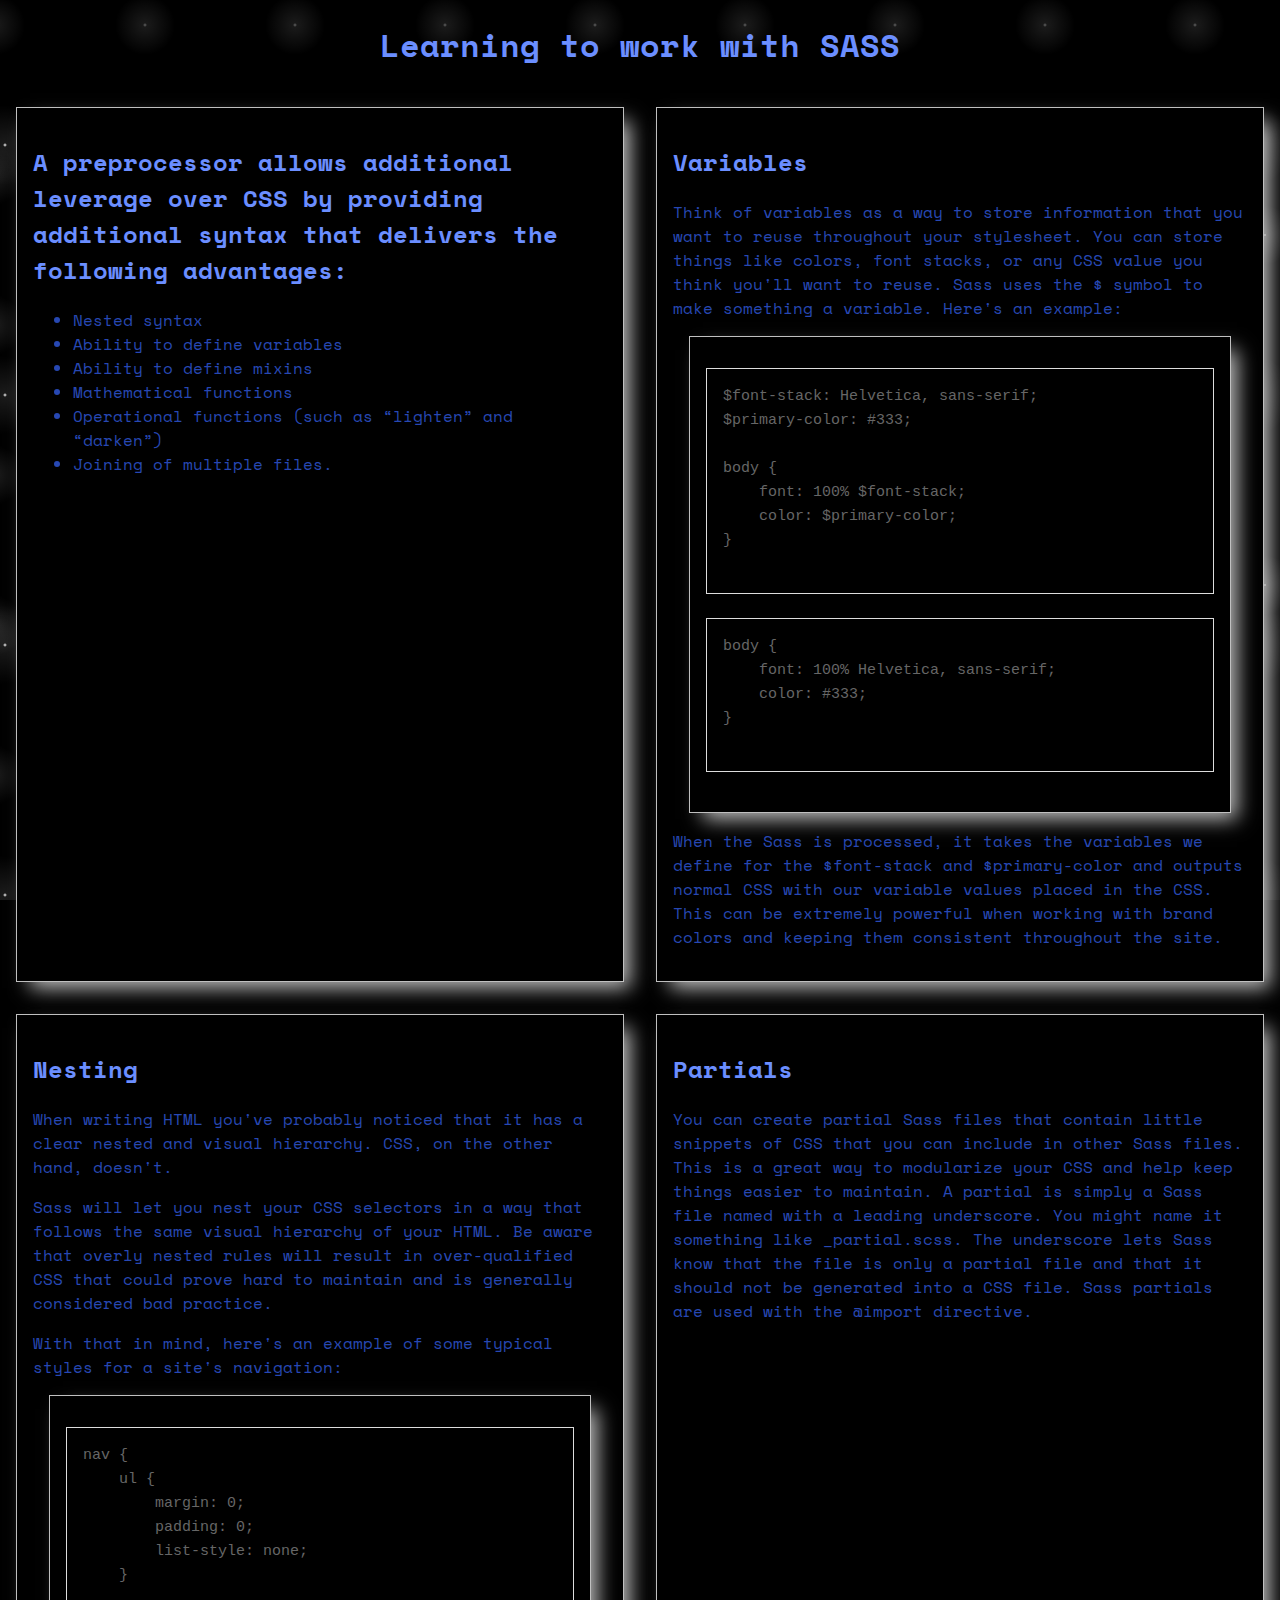
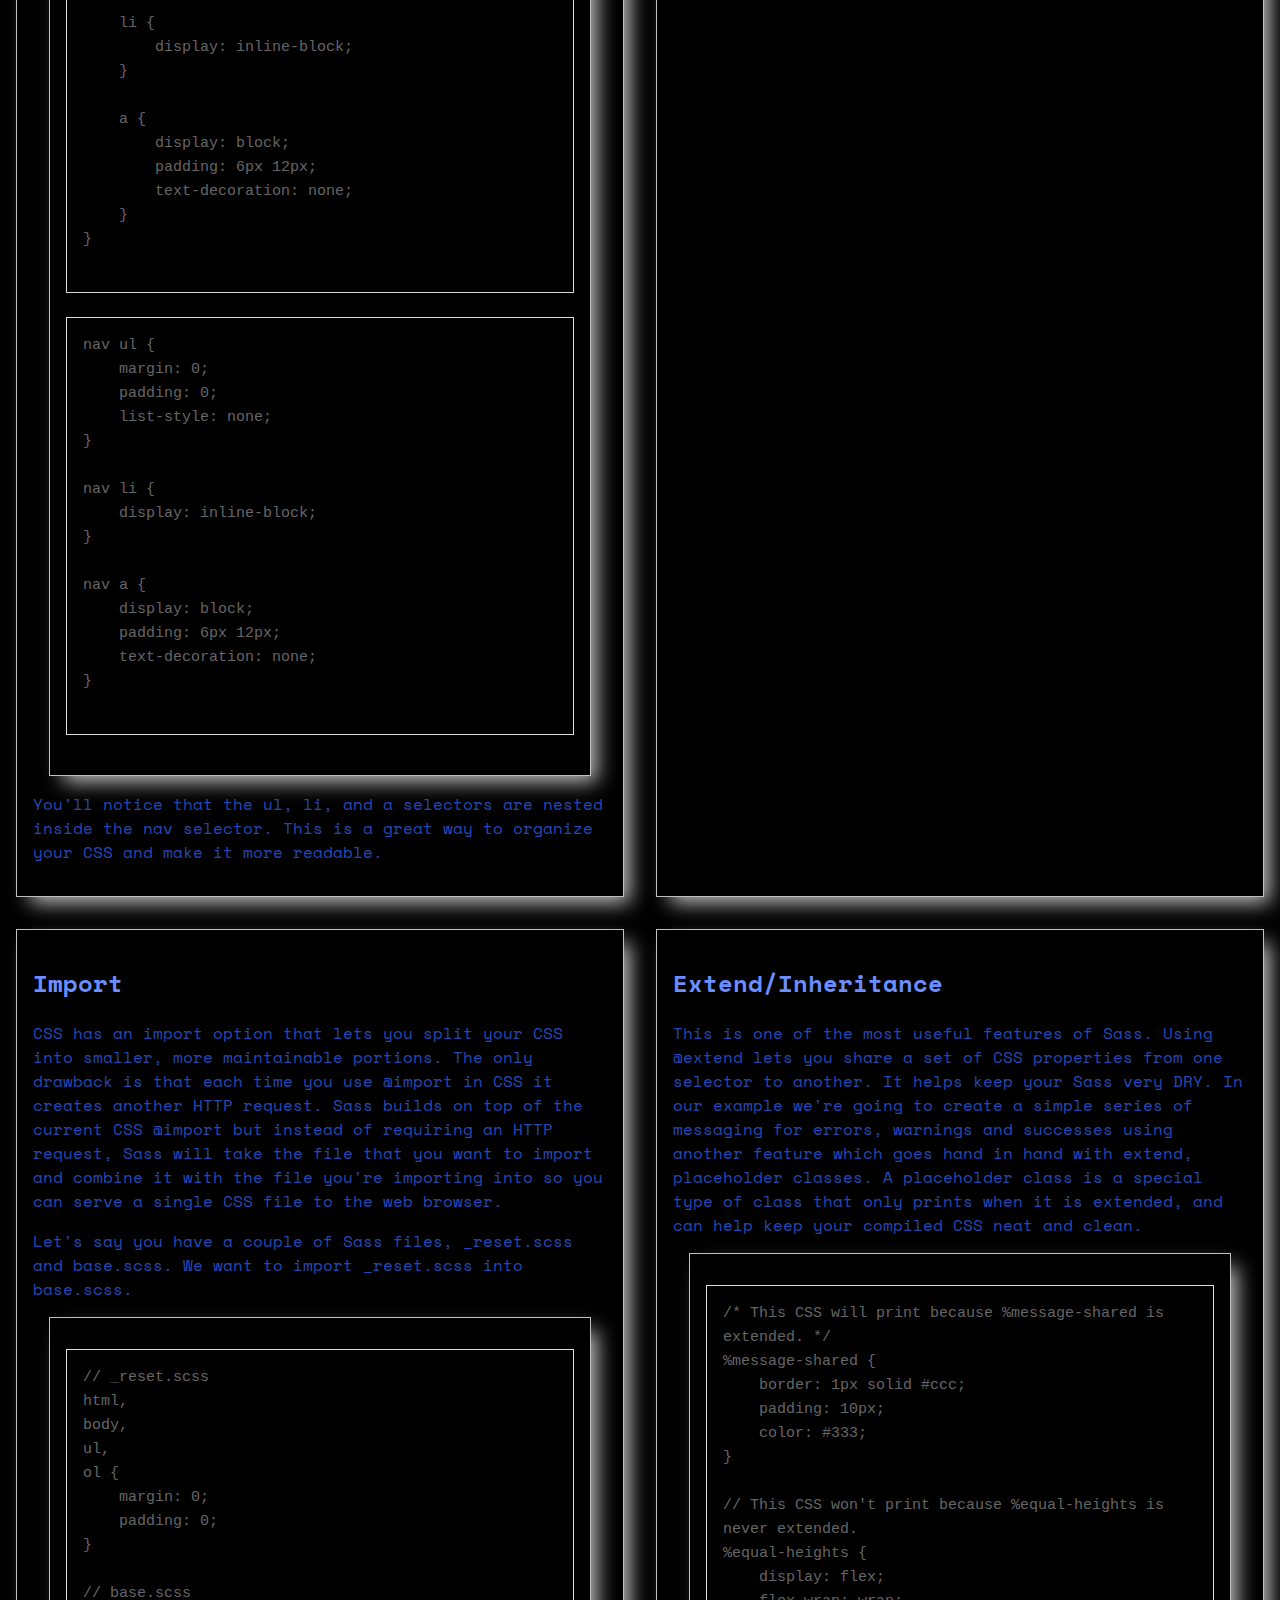
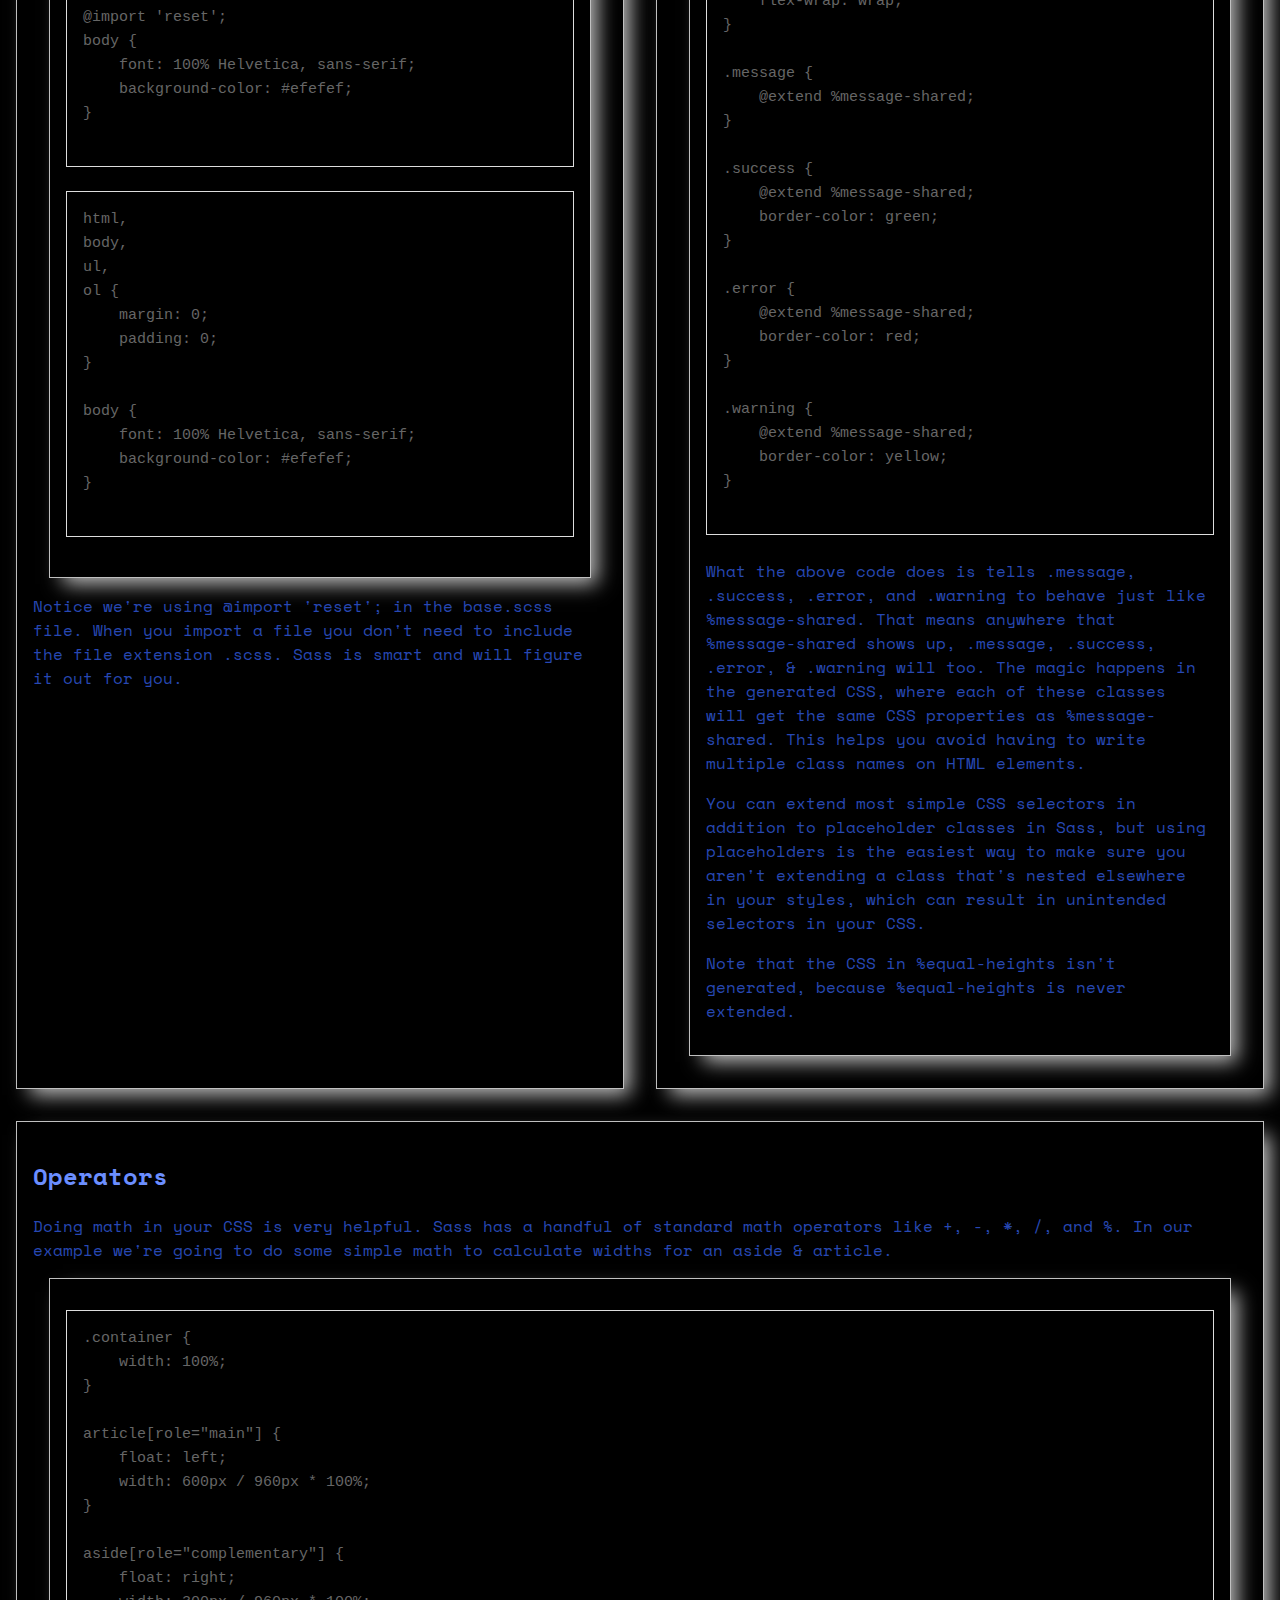
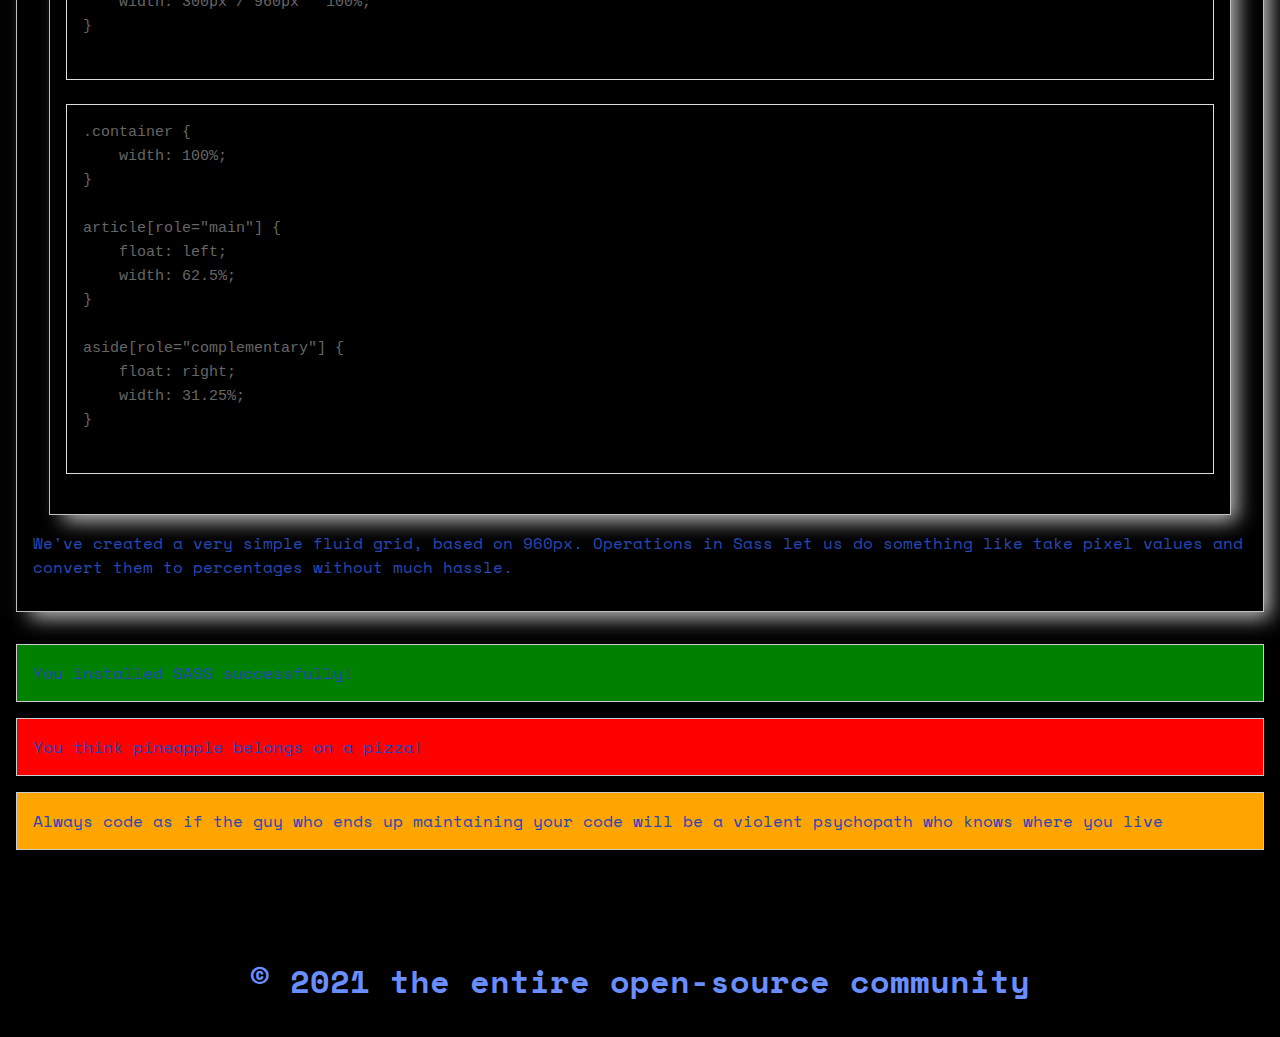
<file: index.html>
<!DOCTYPE html>
<html lang="en">
  <head>
    <meta charset="UTF-8" />
    <meta
      name="viewport"
      content="width=device-width, user-scalable=no, initial-scale=1.0, maximum-scale=1.0, minimum-scale=1.0"
    />
    <meta http-equiv="X-UA-Compatible" content="ie=edge" />
    <title>Learning to work with SASS</title>

    <link
      href="https://fonts.googleapis.com/css?family=Space+Mono&display=swap"
      rel="stylesheet"
    />

    <link href="style.css" type="text/css" rel="stylesheet" />
  </head>
  <body>
    <header>
      <h1>Learning to work with SASS</h1>
    </header>

    <article>
      <section id="selling-points">
        <h2>
          A preprocessor allows additional leverage over CSS by providing
          additional syntax that delivers the following advantages:
        </h2>

        <ul>
          <li>Nested syntax</li>
          <li>Ability to define variables</li>
          <li>Ability to define mixins</li>
          <li>Mathematical functions</li>
          <li>Operational functions (such as “lighten” and “darken”)</li>
          <li>Joining of multiple files.</li>
        </ul>
      </section>

      <section>
        <h2>Variables</h2>
        <p>
          Think of variables as a way to store information that you want to
          reuse throughout your stylesheet. You can store things like colors,
          font stacks, or any CSS value you think you'll want to reuse. Sass
          uses the $ symbol to make something a variable. Here's an example:
        </p>

        <section>
          <pre class="before">
$font-stack: Helvetica, sans-serif;
$primary-color: #333;

body {
    font: 100% $font-stack;
    color: $primary-color;
}
          </pre>
          <pre class="after">
body {
    font: 100% Helvetica, sans-serif;
    color: #333;
}
          </pre>
        </section>

        <p>
          When the Sass is processed, it takes the variables we define for the
          $font-stack and $primary-color and outputs normal CSS with our
          variable values placed in the CSS. This can be extremely powerful when
          working with brand colors and keeping them consistent throughout the
          site.
        </p>
      </section>

      <section>
        <h2>Nesting</h2>
        <p>
          When writing HTML you've probably noticed that it has a clear nested
          and visual hierarchy. CSS, on the other hand, doesn't.
        </p>

        <p>
          Sass will let you nest your CSS selectors in a way that follows the
          same visual hierarchy of your HTML. Be aware that overly nested rules
          will result in over-qualified CSS that could prove hard to maintain
          and is generally considered bad practice.
        </p>

        <p>
          With that in mind, here's an example of some typical styles for a
          site's navigation:
        </p>

        <section>
          <pre class="before">
nav {
    ul {
        margin: 0;
        padding: 0;
        list-style: none;
    }

    li {
        display: inline-block;
    }

    a {
        display: block;
        padding: 6px 12px;
        text-decoration: none;
    }
}
          </pre>
          <pre class="after">
nav ul {
    margin: 0;
    padding: 0;
    list-style: none;
}

nav li {
    display: inline-block;
}

nav a {
    display: block;
    padding: 6px 12px;
    text-decoration: none;
}
          </pre>
        </section>

        <p>
          You'll notice that the ul, li, and a selectors are nested inside the
          nav selector. This is a great way to organize your CSS and make it
          more readable.
        </p>
      </section>
      <section>
        <h2>Partials</h2>
        <p>
          You can create partial Sass files that contain little snippets of CSS
          that you can include in other Sass files. This is a great way to
          modularize your CSS and help keep things easier to maintain. A partial
          is simply a Sass file named with a leading underscore. You might name
          it something like _partial.scss. The underscore lets Sass know that
          the file is only a partial file and that it should not be generated
          into a CSS file. Sass partials are used with the @import directive.
        </p>
      </section>
      <section>
        <h2>Import</h2>
        <p>
          CSS has an import option that lets you split your CSS into smaller,
          more maintainable portions. The only drawback is that each time you
          use @import in CSS it creates another HTTP request. Sass builds on top
          of the current CSS @import but instead of requiring an HTTP request,
          Sass will take the file that you want to import and combine it with
          the file you're importing into so you can serve a single CSS file to
          the web browser.
        </p>

        <p>
          Let's say you have a couple of Sass files, _reset.scss and base.scss.
          We want to import _reset.scss into base.scss.
        </p>

        <section>
          <pre class="before">
// _reset.scss
html,
body,
ul,
ol {
    margin: 0;
    padding: 0;
}

// base.scss
@import 'reset';
body {
    font: 100% Helvetica, sans-serif;
    background-color: #efefef;
}
          </pre>
          <pre class="after">
html,
body,
ul,
ol {
    margin: 0;
    padding: 0;
}

body {
    font: 100% Helvetica, sans-serif;
    background-color: #efefef;
}
          </pre>
        </section>

        <p>
          Notice we're using @import 'reset'; in the base.scss file. When you
          import a file you don't need to include the file extension .scss. Sass
          is smart and will figure it out for you.
        </p>
      </section>
      <section>
        <h2>Extend/Inheritance</h2>
        <p>
          This is one of the most useful features of Sass. Using @extend lets
          you share a set of CSS properties from one selector to another. It
          helps keep your Sass very DRY. In our example we're going to create a
          simple series of messaging for errors, warnings and successes using
          another feature which goes hand in hand with extend, placeholder
          classes. A placeholder class is a special type of class that only
          prints when it is extended, and can help keep your compiled CSS neat
          and clean.
        </p>
        <section>
          <pre>
/* This CSS will print because %message-shared is extended. */
%message-shared {
    border: 1px solid #ccc;
    padding: 10px;
    color: #333;
}

// This CSS won't print because %equal-heights is never extended.
%equal-heights {
    display: flex;
    flex-wrap: wrap;
}

.message {
    @extend %message-shared;
}

.success {
    @extend %message-shared;
    border-color: green;
}

.error {
    @extend %message-shared;
    border-color: red;
}

.warning {
    @extend %message-shared;
    border-color: yellow;
}
          </pre>

          <p>
            What the above code does is tells .message, .success, .error, and
            .warning to behave just like %message-shared. That means anywhere
            that %message-shared shows up, .message, .success, .error, &
            .warning will too. The magic happens in the generated CSS, where
            each of these classes will get the same CSS properties as
            %message-shared. This helps you avoid having to write multiple class
            names on HTML elements.
          </p>

          <p>
            You can extend most simple CSS selectors in addition to placeholder
            classes in Sass, but using placeholders is the easiest way to make
            sure you aren't extending a class that's nested elsewhere in your
            styles, which can result in unintended selectors in your CSS.
          </p>
          <p>
            Note that the CSS in %equal-heights isn't generated, because
            %equal-heights is never extended.
          </p>
        </section>
      </section>
      <section>
        <h2>Operators</h2>
        <p>
          Doing math in your CSS is very helpful. Sass has a handful of standard
          math operators like +, -, *, /, and %. In our example we're going to
          do some simple math to calculate widths for an aside & article.
        </p>

        <section>
          <pre class="before">
.container {
    width: 100%;
}

article[role="main"] {
    float: left;
    width: 600px / 960px * 100%;
}

aside[role="complementary"] {
    float: right;
    width: 300px / 960px * 100%;
}
          </pre>
          <pre class="after">
.container {
    width: 100%;
}

article[role="main"] {
    float: left;
    width: 62.5%;
}

aside[role="complementary"] {
    float: right;
    width: 31.25%;
}
          </pre>
        </section>

        <p>
          We've created a very simple fluid grid, based on 960px. Operations in
          Sass let us do something like take pixel values and convert them to
          percentages without much hassle.
        </p>
      </section>
    </article>

    <p class="success">
      You installed SASS successfully!
    </p>
    <p class="error">
      You think pineapple belongs on a pizza!
    </p>
    <p class="warning">
      Always code as if the guy who ends up maintaining your code will be a
      violent psychopath who knows where you live
    </p>

    <footer>
      <h6>&copy; 2021 the entire open-source community</h6>
    </footer>
  </body>
</html>
</file>
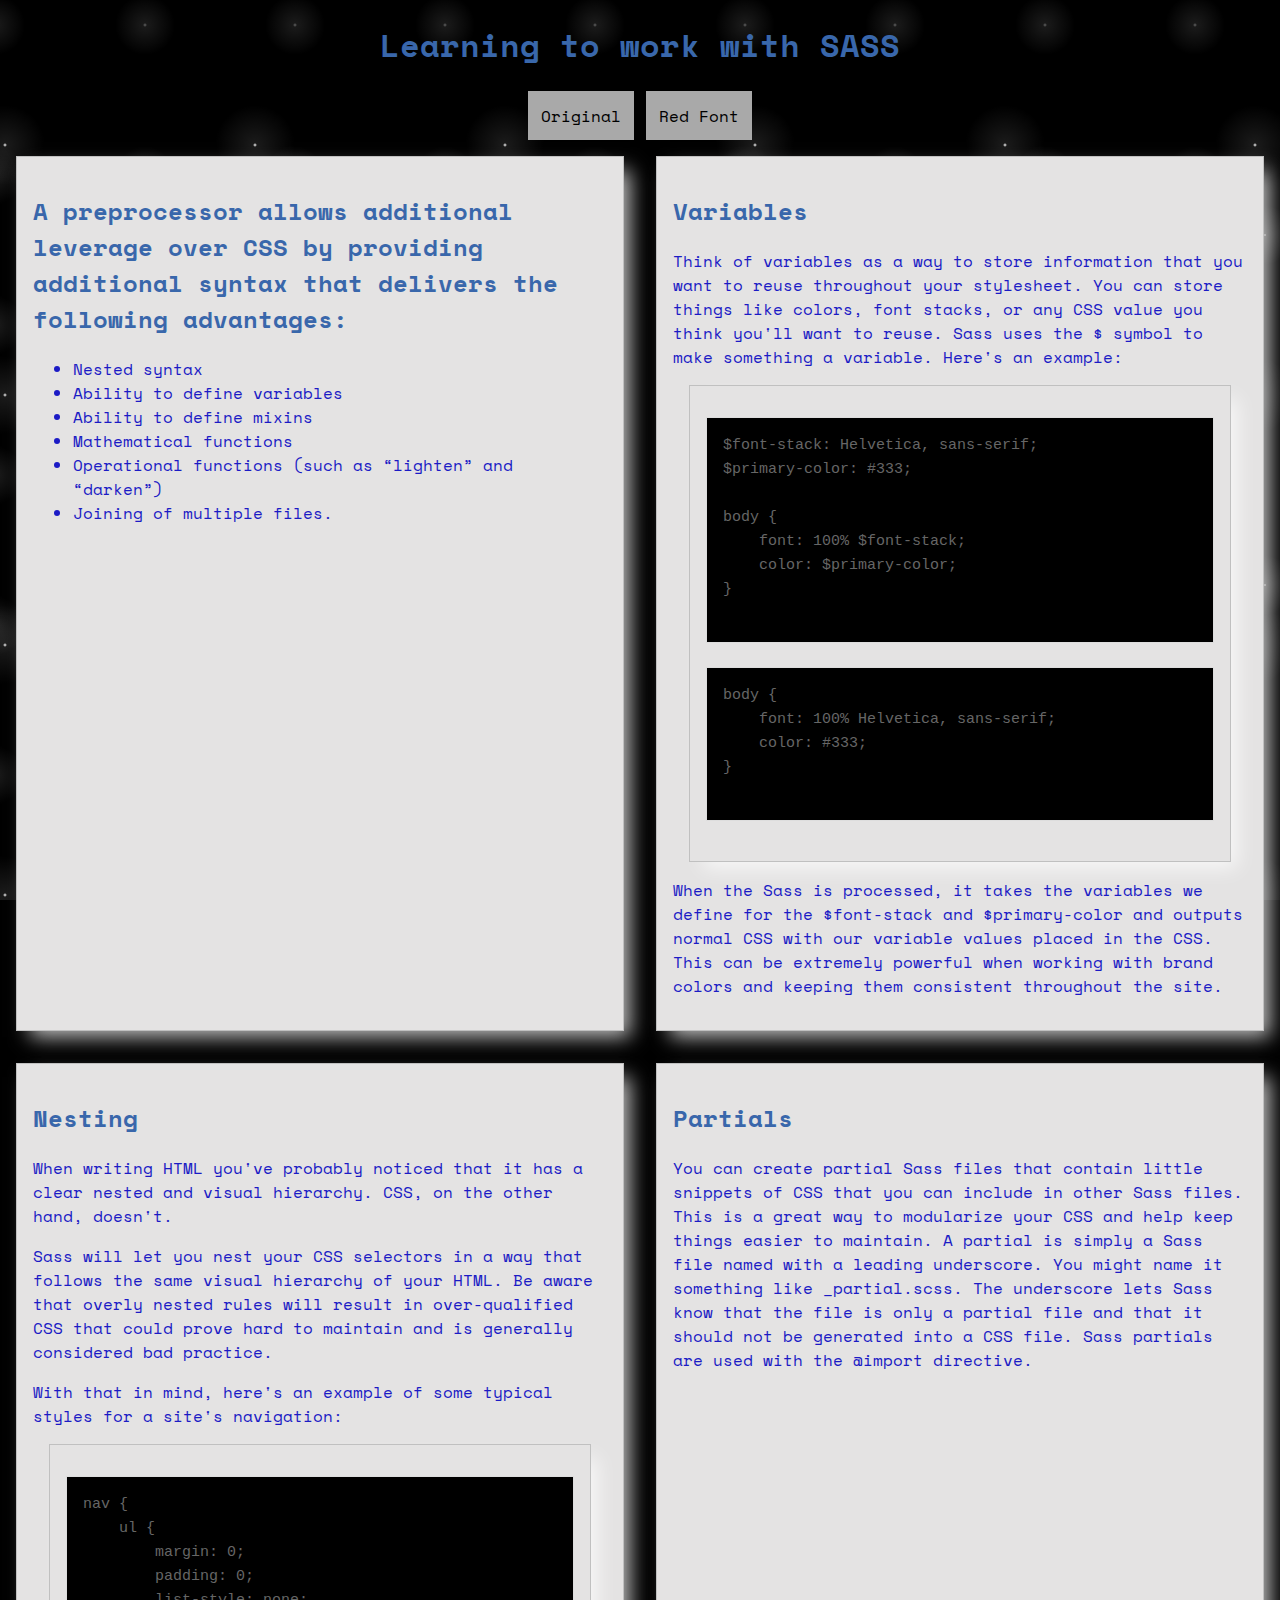
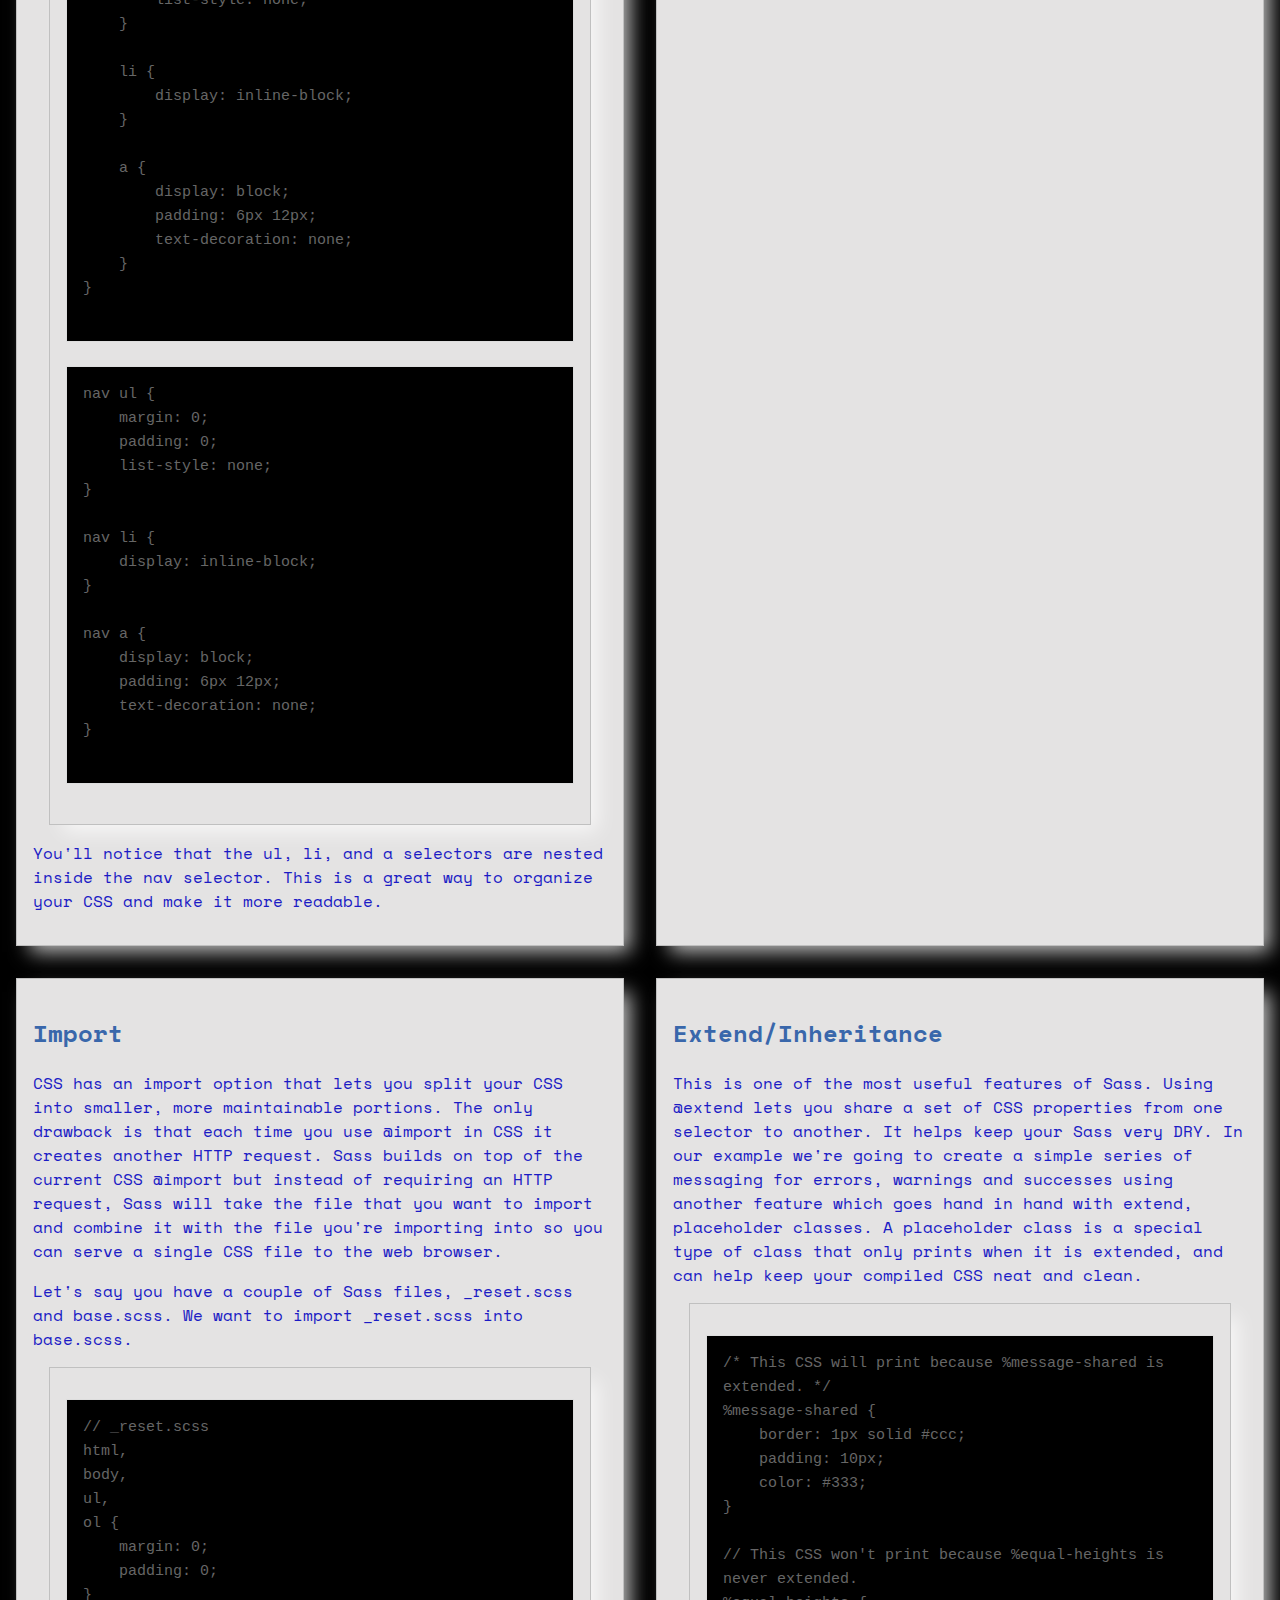
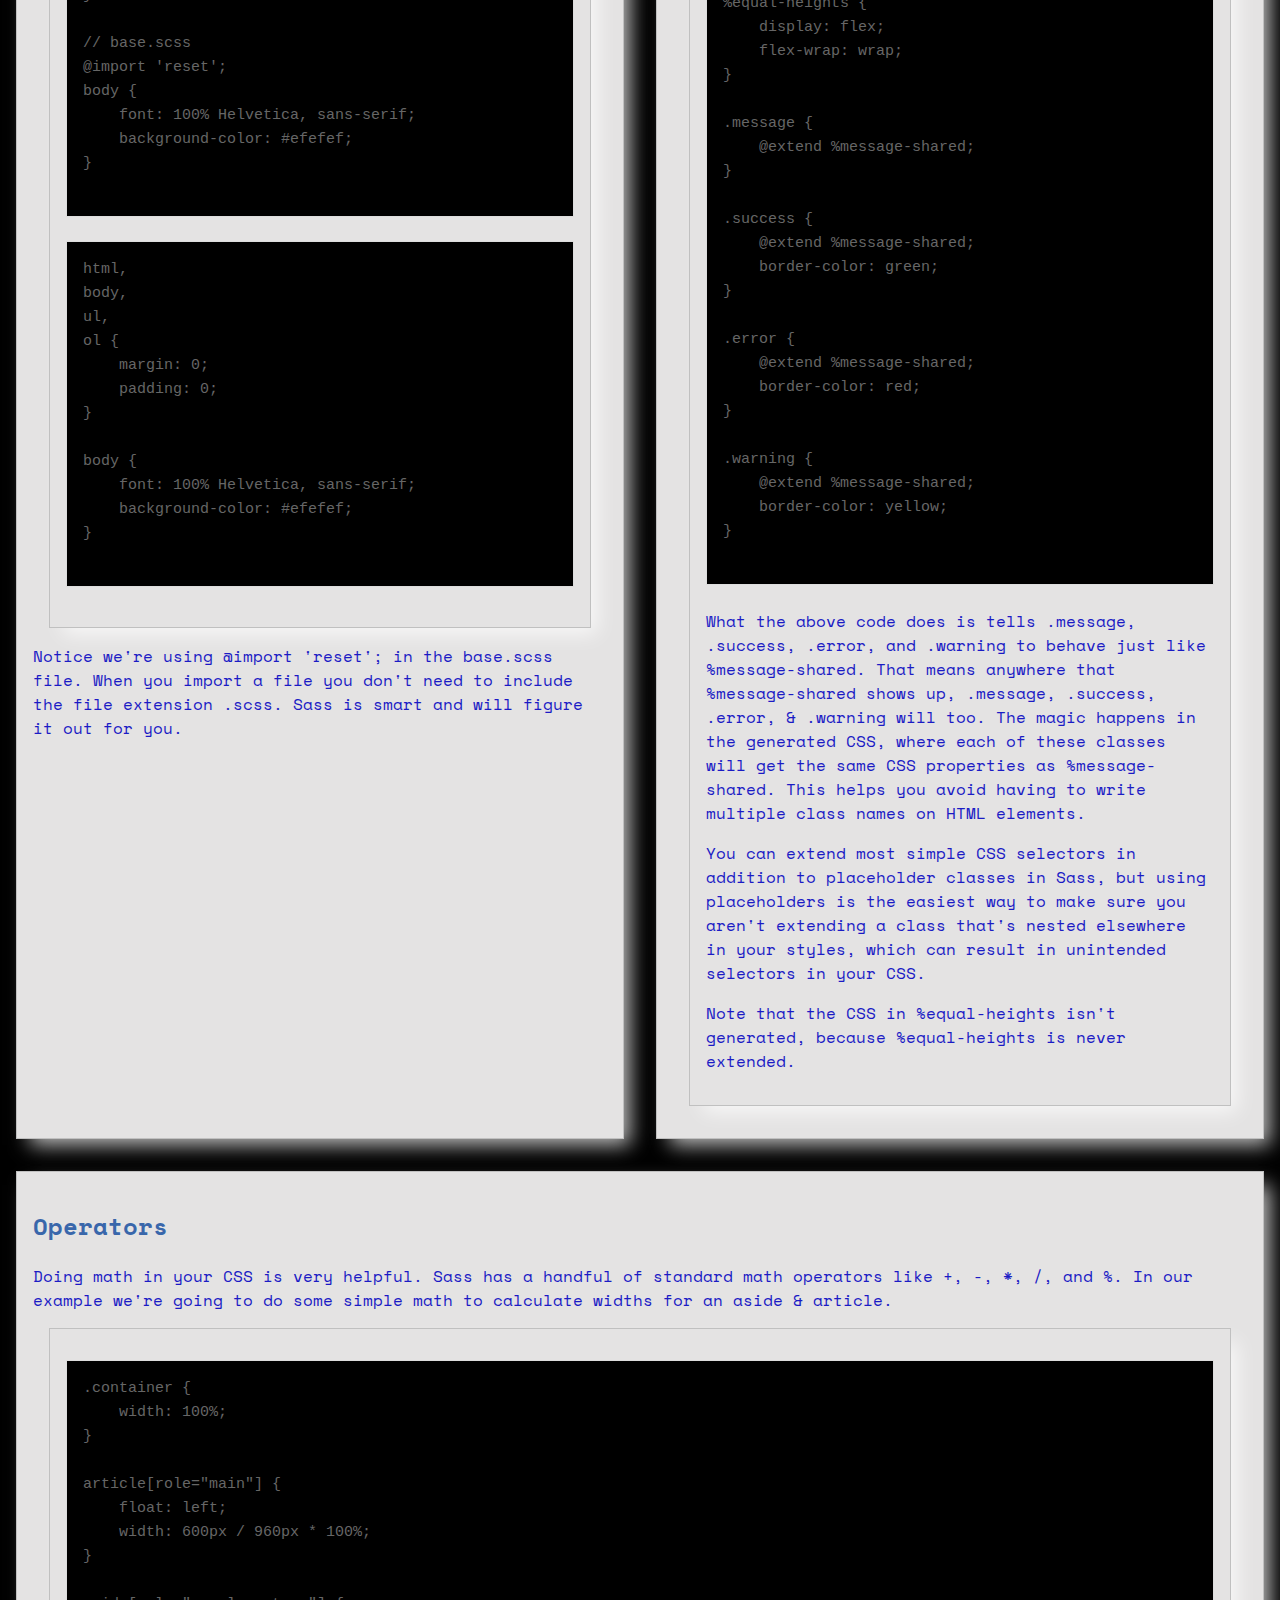
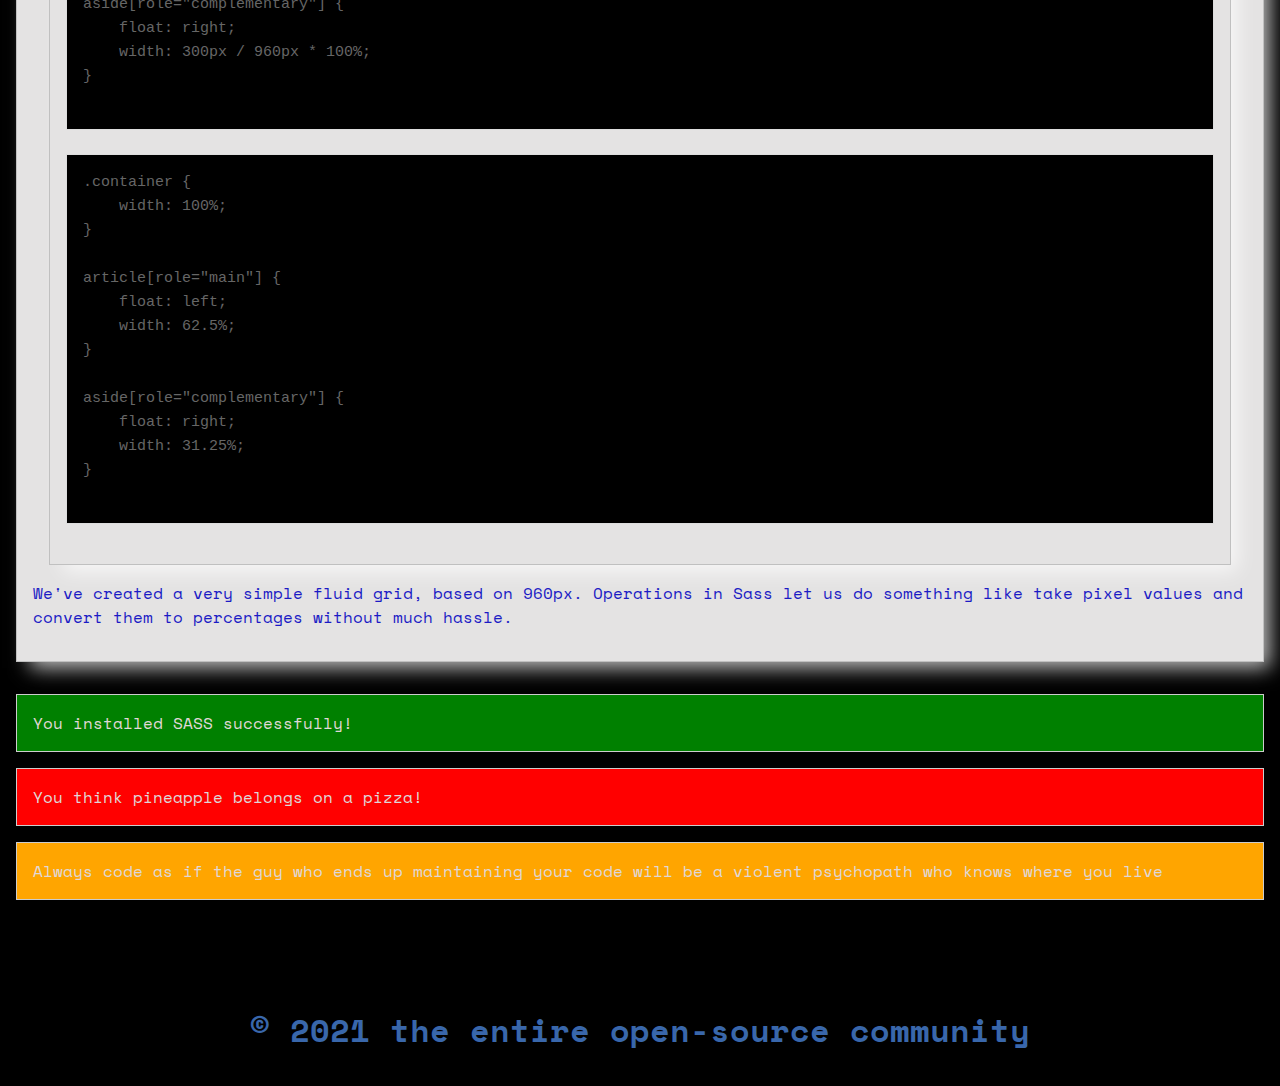
<file: Blue/index.html>
<!DOCTYPE html>
<html lang="en">
  <head>
    <meta charset="UTF-8" />
    <meta
      name="viewport"
      content="width=device-width, user-scalable=no, initial-scale=1.0, maximum-scale=1.0, minimum-scale=1.0"
    />
    <meta http-equiv="X-UA-Compatible" content="ie=edge" />
    <title>Learning to work with SASS</title>

    <link
      href="https://fonts.googleapis.com/css?family=Space+Mono&display=swap"
      rel="stylesheet"
    />

    <link href="./style.css" type="text/css" rel="stylesheet" />
  </head>
  <body>
    <header>
      <h1>Learning to work with SASS</h1>
    </header>

    <nav>
        <a href="../">Original</a><a href="../Red/">Red Font</a>
    </nav>

    <article>
      <section id="selling-points">
        <h2>
          A preprocessor allows additional leverage over CSS by providing
          additional syntax that delivers the following advantages:
        </h2>

        <ul>
          <li>Nested syntax</li>
          <li>Ability to define variables</li>
          <li>Ability to define mixins</li>
          <li>Mathematical functions</li>
          <li>Operational functions (such as “lighten” and “darken”)</li>
          <li>Joining of multiple files.</li>
        </ul>
      </section>

      <section>
        <h2>Variables</h2>
        <p>
          Think of variables as a way to store information that you want to
          reuse throughout your stylesheet. You can store things like colors,
          font stacks, or any CSS value you think you'll want to reuse. Sass
          uses the $ symbol to make something a variable. Here's an example:
        </p>

        <section>
          <pre class="before">
$font-stack: Helvetica, sans-serif;
$primary-color: #333;

body {
    font: 100% $font-stack;
    color: $primary-color;
}
          </pre>
          <pre class="after">
body {
    font: 100% Helvetica, sans-serif;
    color: #333;
}
          </pre>
        </section>

        <p>
          When the Sass is processed, it takes the variables we define for the
          $font-stack and $primary-color and outputs normal CSS with our
          variable values placed in the CSS. This can be extremely powerful when
          working with brand colors and keeping them consistent throughout the
          site.
        </p>
      </section>

      <section>
        <h2>Nesting</h2>
        <p>
          When writing HTML you've probably noticed that it has a clear nested
          and visual hierarchy. CSS, on the other hand, doesn't.
        </p>

        <p>
          Sass will let you nest your CSS selectors in a way that follows the
          same visual hierarchy of your HTML. Be aware that overly nested rules
          will result in over-qualified CSS that could prove hard to maintain
          and is generally considered bad practice.
        </p>

        <p>
          With that in mind, here's an example of some typical styles for a
          site's navigation:
        </p>

        <section>
          <pre class="before">
nav {
    ul {
        margin: 0;
        padding: 0;
        list-style: none;
    }

    li {
        display: inline-block;
    }

    a {
        display: block;
        padding: 6px 12px;
        text-decoration: none;
    }
}
          </pre>
          <pre class="after">
nav ul {
    margin: 0;
    padding: 0;
    list-style: none;
}

nav li {
    display: inline-block;
}

nav a {
    display: block;
    padding: 6px 12px;
    text-decoration: none;
}
          </pre>
        </section>

        <p>
          You'll notice that the ul, li, and a selectors are nested inside the
          nav selector. This is a great way to organize your CSS and make it
          more readable.
        </p>
      </section>
      <section>
        <h2>Partials</h2>
        <p>
          You can create partial Sass files that contain little snippets of CSS
          that you can include in other Sass files. This is a great way to
          modularize your CSS and help keep things easier to maintain. A partial
          is simply a Sass file named with a leading underscore. You might name
          it something like _partial.scss. The underscore lets Sass know that
          the file is only a partial file and that it should not be generated
          into a CSS file. Sass partials are used with the @import directive.
        </p>
      </section>
      <section>
        <h2>Import</h2>
        <p>
          CSS has an import option that lets you split your CSS into smaller,
          more maintainable portions. The only drawback is that each time you
          use @import in CSS it creates another HTTP request. Sass builds on top
          of the current CSS @import but instead of requiring an HTTP request,
          Sass will take the file that you want to import and combine it with
          the file you're importing into so you can serve a single CSS file to
          the web browser.
        </p>

        <p>
          Let's say you have a couple of Sass files, _reset.scss and base.scss.
          We want to import _reset.scss into base.scss.
        </p>

        <section>
          <pre class="before">
// _reset.scss
html,
body,
ul,
ol {
    margin: 0;
    padding: 0;
}

// base.scss
@import 'reset';
body {
    font: 100% Helvetica, sans-serif;
    background-color: #efefef;
}
          </pre>
          <pre class="after">
html,
body,
ul,
ol {
    margin: 0;
    padding: 0;
}

body {
    font: 100% Helvetica, sans-serif;
    background-color: #efefef;
}
          </pre>
        </section>

        <p>
          Notice we're using @import 'reset'; in the base.scss file. When you
          import a file you don't need to include the file extension .scss. Sass
          is smart and will figure it out for you.
        </p>
      </section>
      <section>
        <h2>Extend/Inheritance</h2>
        <p>
          This is one of the most useful features of Sass. Using @extend lets
          you share a set of CSS properties from one selector to another. It
          helps keep your Sass very DRY. In our example we're going to create a
          simple series of messaging for errors, warnings and successes using
          another feature which goes hand in hand with extend, placeholder
          classes. A placeholder class is a special type of class that only
          prints when it is extended, and can help keep your compiled CSS neat
          and clean.
        </p>
        <section>
          <pre>
/* This CSS will print because %message-shared is extended. */
%message-shared {
    border: 1px solid #ccc;
    padding: 10px;
    color: #333;
}

// This CSS won't print because %equal-heights is never extended.
%equal-heights {
    display: flex;
    flex-wrap: wrap;
}

.message {
    @extend %message-shared;
}

.success {
    @extend %message-shared;
    border-color: green;
}

.error {
    @extend %message-shared;
    border-color: red;
}

.warning {
    @extend %message-shared;
    border-color: yellow;
}
          </pre>

          <p>
            What the above code does is tells .message, .success, .error, and
            .warning to behave just like %message-shared. That means anywhere
            that %message-shared shows up, .message, .success, .error, &
            .warning will too. The magic happens in the generated CSS, where
            each of these classes will get the same CSS properties as
            %message-shared. This helps you avoid having to write multiple class
            names on HTML elements.
          </p>

          <p>
            You can extend most simple CSS selectors in addition to placeholder
            classes in Sass, but using placeholders is the easiest way to make
            sure you aren't extending a class that's nested elsewhere in your
            styles, which can result in unintended selectors in your CSS.
          </p>
          <p>
            Note that the CSS in %equal-heights isn't generated, because
            %equal-heights is never extended.
          </p>
        </section>
      </section>
      <section>
        <h2>Operators</h2>
        <p>
          Doing math in your CSS is very helpful. Sass has a handful of standard
          math operators like +, -, *, /, and %. In our example we're going to
          do some simple math to calculate widths for an aside & article.
        </p>

        <section>
          <pre class="before">
.container {
    width: 100%;
}

article[role="main"] {
    float: left;
    width: 600px / 960px * 100%;
}

aside[role="complementary"] {
    float: right;
    width: 300px / 960px * 100%;
}
          </pre>
          <pre class="after">
.container {
    width: 100%;
}

article[role="main"] {
    float: left;
    width: 62.5%;
}

aside[role="complementary"] {
    float: right;
    width: 31.25%;
}
          </pre>
        </section>

        <p>
          We've created a very simple fluid grid, based on 960px. Operations in
          Sass let us do something like take pixel values and convert them to
          percentages without much hassle.
        </p>
      </section>
    </article>

    <p class="success">
      You installed SASS successfully!
    </p>
    <p class="error">
      You think pineapple belongs on a pizza!
    </p>
    <p class="warning">
      Always code as if the guy who ends up maintaining your code will be a
      violent psychopath who knows where you live
    </p>

    <footer>
      <h6>&copy; 2021 the entire open-source community</h6>
    </footer>
  </body>
</html>
</file>
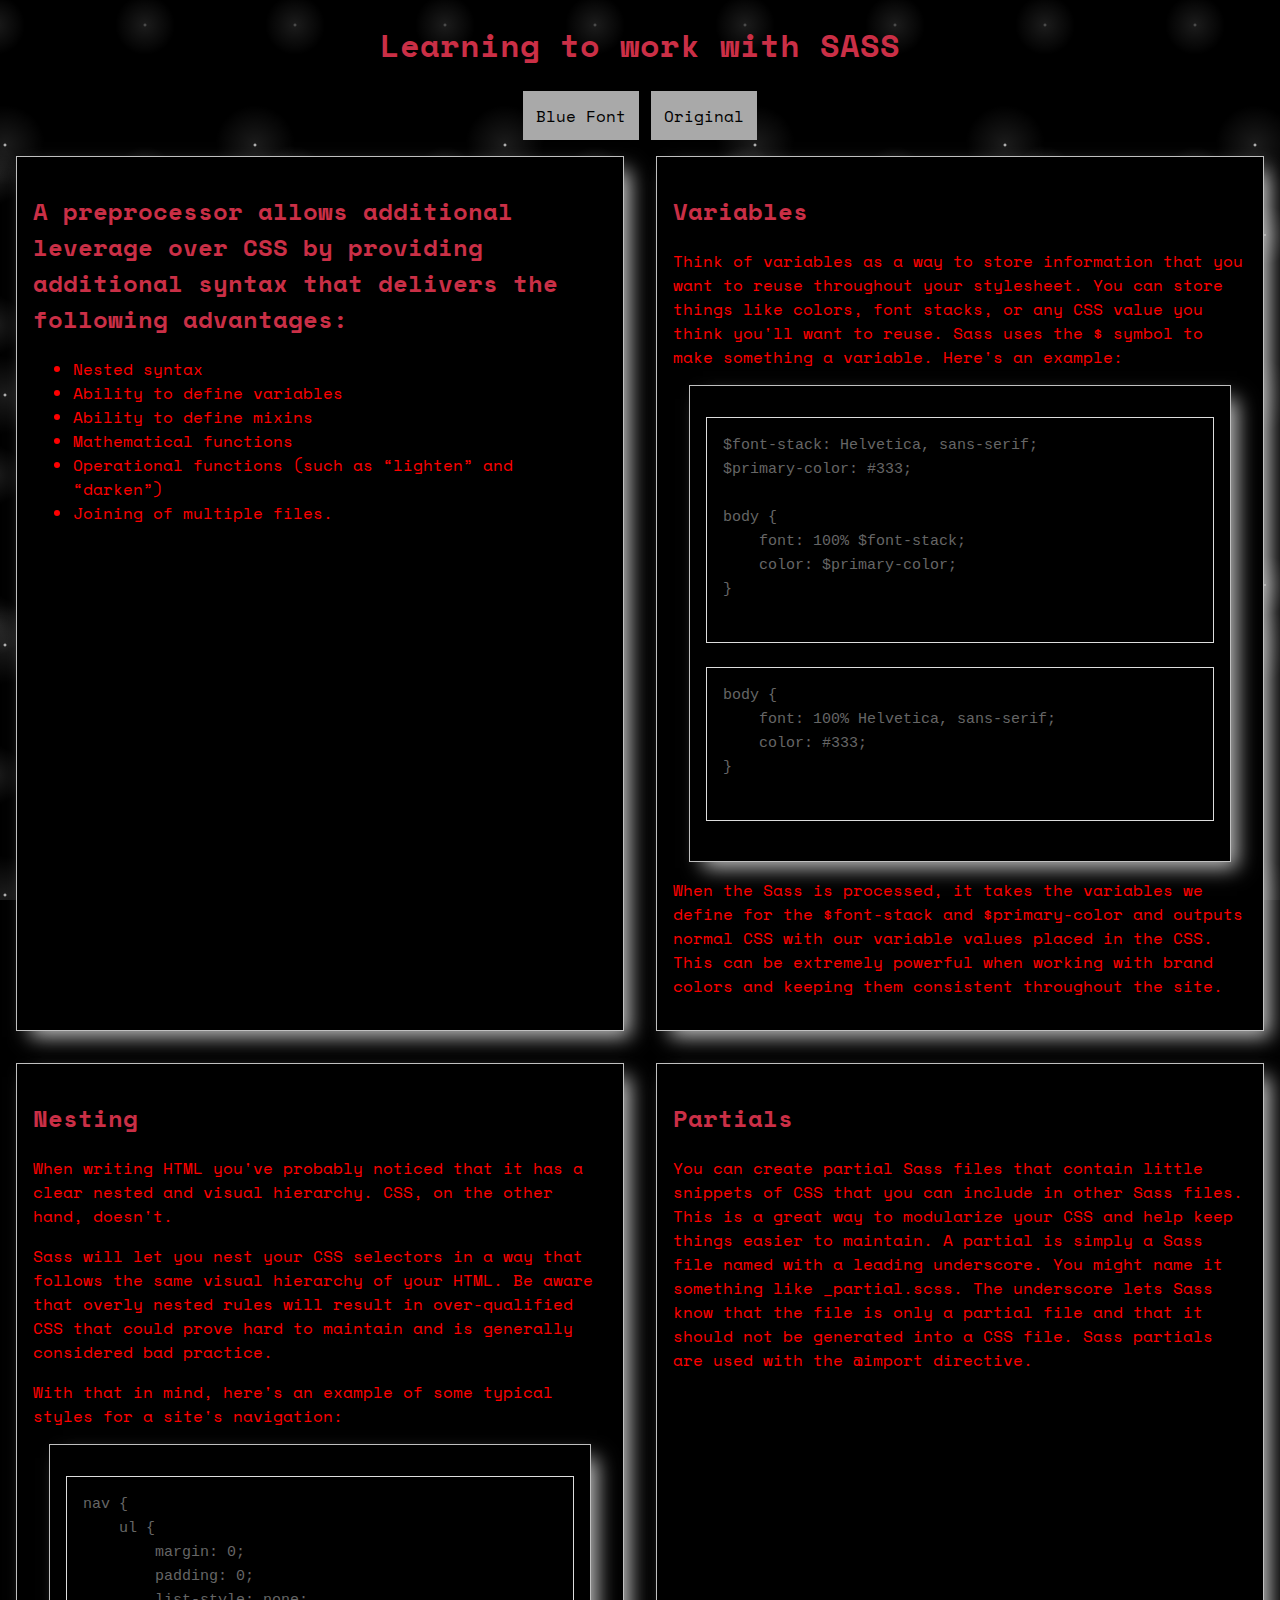
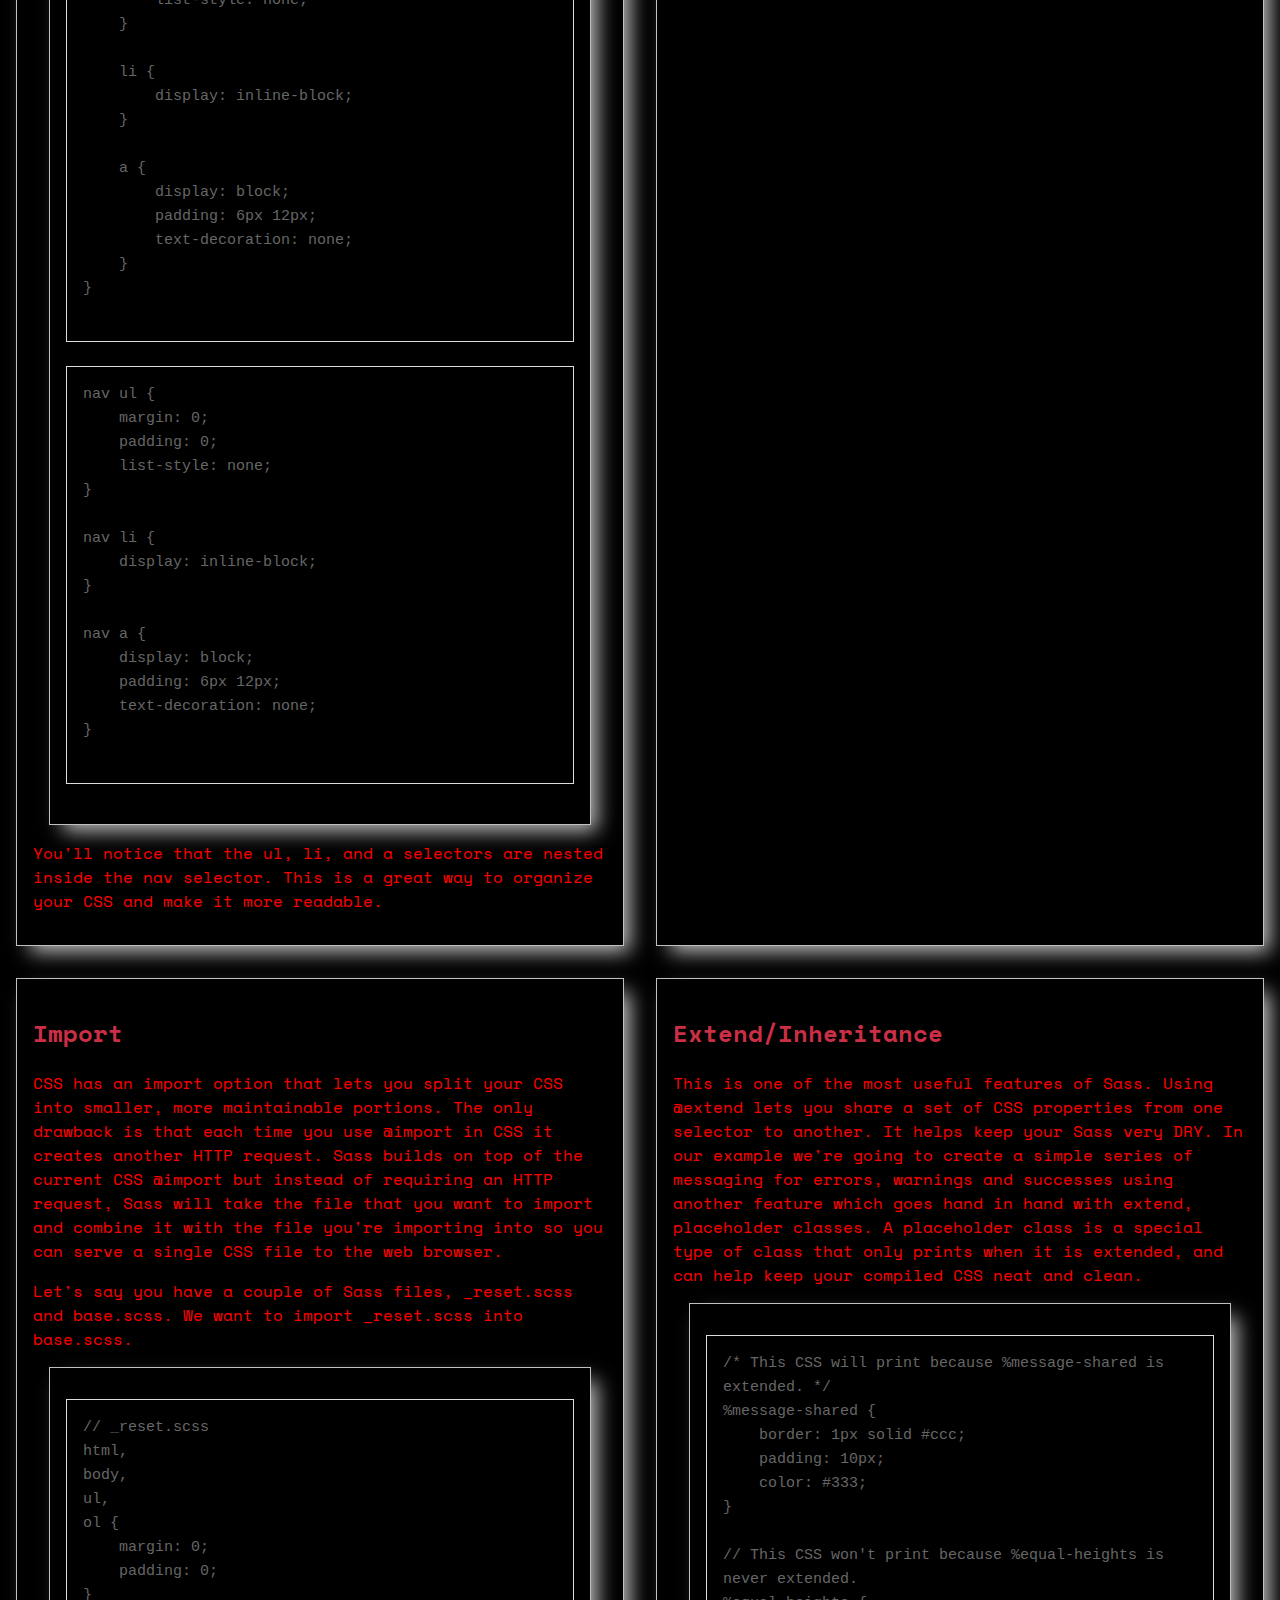
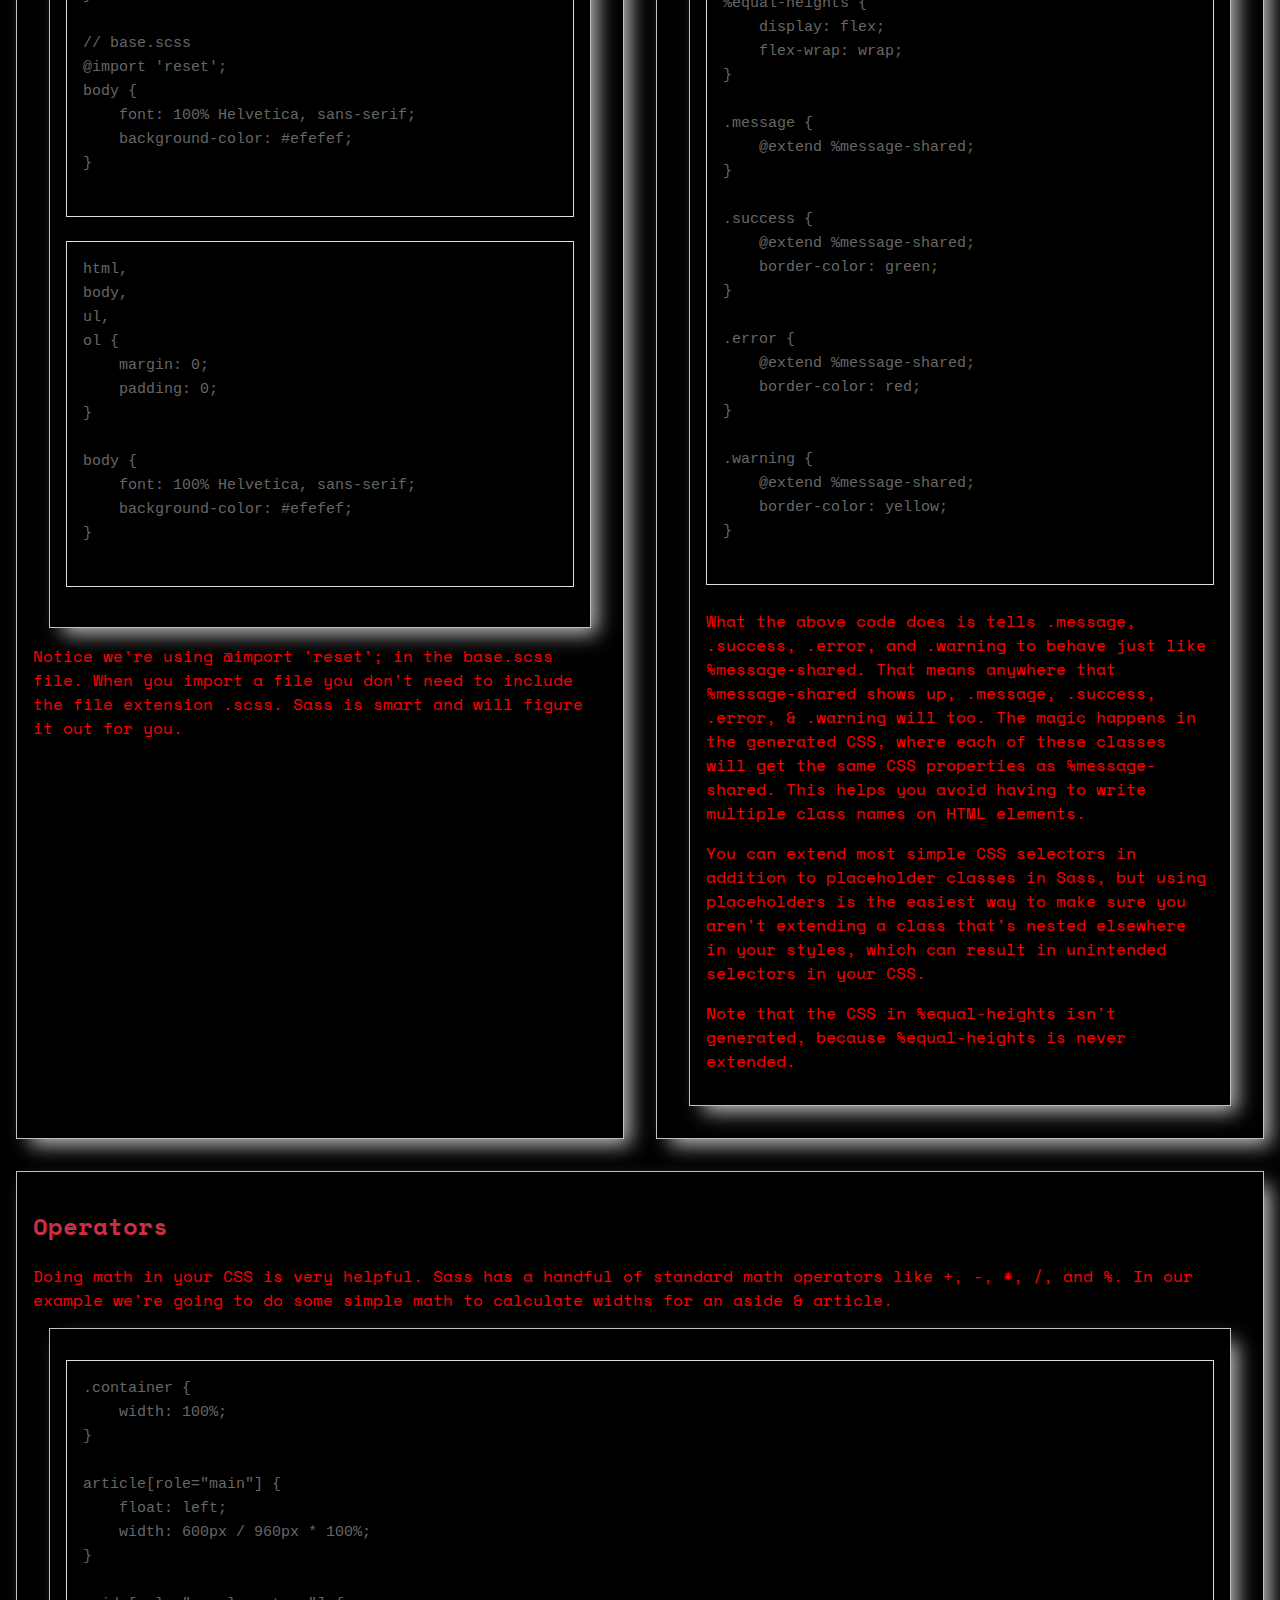
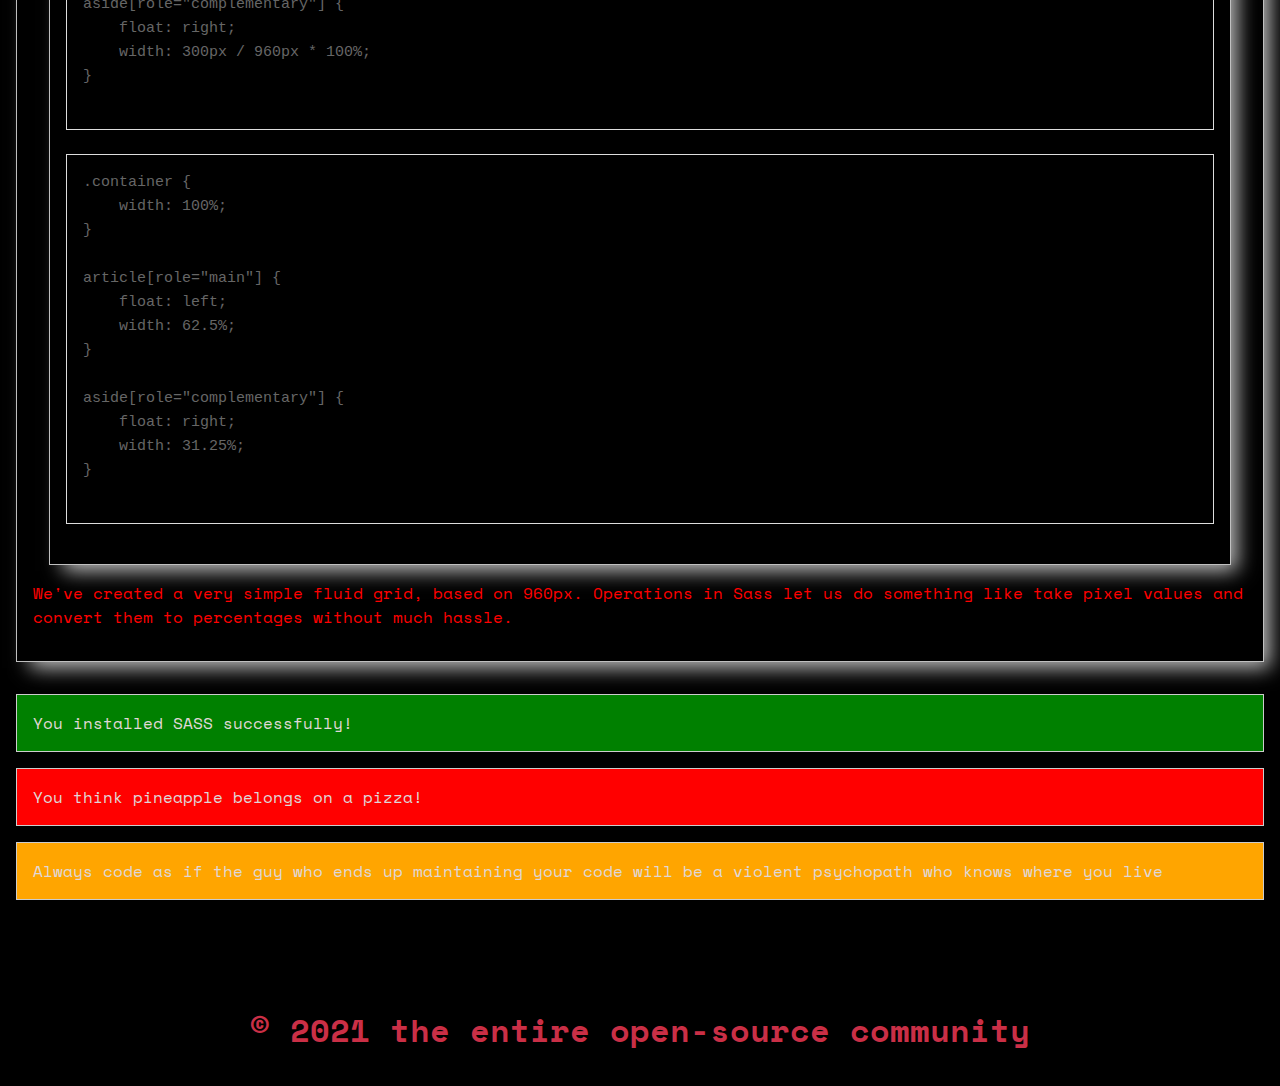
<file: Red/index.html>
<!DOCTYPE html>
<html lang="en">
  <head>
    <meta charset="UTF-8" />
    <meta
      name="viewport"
      content="width=device-width, user-scalable=no, initial-scale=1.0, maximum-scale=1.0, minimum-scale=1.0"
    />
    <meta http-equiv="X-UA-Compatible" content="ie=edge" />
    <title>Learning to work with SASS</title>

    <link
      href="https://fonts.googleapis.com/css?family=Space+Mono&display=swap"
      rel="stylesheet"
    />

    <link href="./style.css" type="text/css" rel="stylesheet" />
  </head>
  <body>
    <header>
      <h1>Learning to work with SASS</h1>
    </header>

    <nav>
        <a href="../Blue/">Blue Font</a><a href="../">Original</a>
    </nav>

    <article>
      <section id="selling-points">
        <h2>
          A preprocessor allows additional leverage over CSS by providing
          additional syntax that delivers the following advantages:
        </h2>

        <ul>
          <li>Nested syntax</li>
          <li>Ability to define variables</li>
          <li>Ability to define mixins</li>
          <li>Mathematical functions</li>
          <li>Operational functions (such as “lighten” and “darken”)</li>
          <li>Joining of multiple files.</li>
        </ul>
      </section>

      <section>
        <h2>Variables</h2>
        <p>
          Think of variables as a way to store information that you want to
          reuse throughout your stylesheet. You can store things like colors,
          font stacks, or any CSS value you think you'll want to reuse. Sass
          uses the $ symbol to make something a variable. Here's an example:
        </p>

        <section>
          <pre class="before">
$font-stack: Helvetica, sans-serif;
$primary-color: #333;

body {
    font: 100% $font-stack;
    color: $primary-color;
}
          </pre>
          <pre class="after">
body {
    font: 100% Helvetica, sans-serif;
    color: #333;
}
          </pre>
        </section>

        <p>
          When the Sass is processed, it takes the variables we define for the
          $font-stack and $primary-color and outputs normal CSS with our
          variable values placed in the CSS. This can be extremely powerful when
          working with brand colors and keeping them consistent throughout the
          site.
        </p>
      </section>

      <section>
        <h2>Nesting</h2>
        <p>
          When writing HTML you've probably noticed that it has a clear nested
          and visual hierarchy. CSS, on the other hand, doesn't.
        </p>

        <p>
          Sass will let you nest your CSS selectors in a way that follows the
          same visual hierarchy of your HTML. Be aware that overly nested rules
          will result in over-qualified CSS that could prove hard to maintain
          and is generally considered bad practice.
        </p>

        <p>
          With that in mind, here's an example of some typical styles for a
          site's navigation:
        </p>

        <section>
          <pre class="before">
nav {
    ul {
        margin: 0;
        padding: 0;
        list-style: none;
    }

    li {
        display: inline-block;
    }

    a {
        display: block;
        padding: 6px 12px;
        text-decoration: none;
    }
}
          </pre>
          <pre class="after">
nav ul {
    margin: 0;
    padding: 0;
    list-style: none;
}

nav li {
    display: inline-block;
}

nav a {
    display: block;
    padding: 6px 12px;
    text-decoration: none;
}
          </pre>
        </section>

        <p>
          You'll notice that the ul, li, and a selectors are nested inside the
          nav selector. This is a great way to organize your CSS and make it
          more readable.
        </p>
      </section>
      <section>
        <h2>Partials</h2>
        <p>
          You can create partial Sass files that contain little snippets of CSS
          that you can include in other Sass files. This is a great way to
          modularize your CSS and help keep things easier to maintain. A partial
          is simply a Sass file named with a leading underscore. You might name
          it something like _partial.scss. The underscore lets Sass know that
          the file is only a partial file and that it should not be generated
          into a CSS file. Sass partials are used with the @import directive.
        </p>
      </section>
      <section>
        <h2>Import</h2>
        <p>
          CSS has an import option that lets you split your CSS into smaller,
          more maintainable portions. The only drawback is that each time you
          use @import in CSS it creates another HTTP request. Sass builds on top
          of the current CSS @import but instead of requiring an HTTP request,
          Sass will take the file that you want to import and combine it with
          the file you're importing into so you can serve a single CSS file to
          the web browser.
        </p>

        <p>
          Let's say you have a couple of Sass files, _reset.scss and base.scss.
          We want to import _reset.scss into base.scss.
        </p>

        <section>
          <pre class="before">
// _reset.scss
html,
body,
ul,
ol {
    margin: 0;
    padding: 0;
}

// base.scss
@import 'reset';
body {
    font: 100% Helvetica, sans-serif;
    background-color: #efefef;
}
          </pre>
          <pre class="after">
html,
body,
ul,
ol {
    margin: 0;
    padding: 0;
}

body {
    font: 100% Helvetica, sans-serif;
    background-color: #efefef;
}
          </pre>
        </section>

        <p>
          Notice we're using @import 'reset'; in the base.scss file. When you
          import a file you don't need to include the file extension .scss. Sass
          is smart and will figure it out for you.
        </p>
      </section>
      <section>
        <h2>Extend/Inheritance</h2>
        <p>
          This is one of the most useful features of Sass. Using @extend lets
          you share a set of CSS properties from one selector to another. It
          helps keep your Sass very DRY. In our example we're going to create a
          simple series of messaging for errors, warnings and successes using
          another feature which goes hand in hand with extend, placeholder
          classes. A placeholder class is a special type of class that only
          prints when it is extended, and can help keep your compiled CSS neat
          and clean.
        </p>
        <section>
          <pre>
/* This CSS will print because %message-shared is extended. */
%message-shared {
    border: 1px solid #ccc;
    padding: 10px;
    color: #333;
}

// This CSS won't print because %equal-heights is never extended.
%equal-heights {
    display: flex;
    flex-wrap: wrap;
}

.message {
    @extend %message-shared;
}

.success {
    @extend %message-shared;
    border-color: green;
}

.error {
    @extend %message-shared;
    border-color: red;
}

.warning {
    @extend %message-shared;
    border-color: yellow;
}
          </pre>

          <p>
            What the above code does is tells .message, .success, .error, and
            .warning to behave just like %message-shared. That means anywhere
            that %message-shared shows up, .message, .success, .error, &
            .warning will too. The magic happens in the generated CSS, where
            each of these classes will get the same CSS properties as
            %message-shared. This helps you avoid having to write multiple class
            names on HTML elements.
          </p>

          <p>
            You can extend most simple CSS selectors in addition to placeholder
            classes in Sass, but using placeholders is the easiest way to make
            sure you aren't extending a class that's nested elsewhere in your
            styles, which can result in unintended selectors in your CSS.
          </p>
          <p>
            Note that the CSS in %equal-heights isn't generated, because
            %equal-heights is never extended.
          </p>
        </section>
      </section>
      <section>
        <h2>Operators</h2>
        <p>
          Doing math in your CSS is very helpful. Sass has a handful of standard
          math operators like +, -, *, /, and %. In our example we're going to
          do some simple math to calculate widths for an aside & article.
        </p>

        <section>
          <pre class="before">
.container {
    width: 100%;
}

article[role="main"] {
    float: left;
    width: 600px / 960px * 100%;
}

aside[role="complementary"] {
    float: right;
    width: 300px / 960px * 100%;
}
          </pre>
          <pre class="after">
.container {
    width: 100%;
}

article[role="main"] {
    float: left;
    width: 62.5%;
}

aside[role="complementary"] {
    float: right;
    width: 31.25%;
}
          </pre>
        </section>

        <p>
          We've created a very simple fluid grid, based on 960px. Operations in
          Sass let us do something like take pixel values and convert them to
          percentages without much hassle.
        </p>
      </section>
    </article>

    <p class="success">
      You installed SASS successfully!
    </p>
    <p class="error">
      You think pineapple belongs on a pizza!
    </p>
    <p class="warning">
      Always code as if the guy who ends up maintaining your code will be a
      violent psychopath who knows where you live
    </p>

    <footer>
      <h6>&copy; 2021 the entire open-source community</h6>
    </footer>
  </body>
</html>
</file>
<file: style.css>
body .warning, body .error, body .success, body .message {
  border: 1px solid #ccc;
  padding: 16px;
  margin: 16px;
  color: #2748b3;
}

body {
  font: 100% "Space Mono", monospace;
  color: #2748b3;
  margin: 0px;
  padding: 0px;
  background-color: #000;
  background-image: radial-gradient(#fff, rgba(255, 255, 255, 0.2) 2px, transparent 40px), radial-gradient(#fff, rgba(255, 255, 255, 0.15) 1px, transparent 30px), radial-gradient(#fff, rgba(255, 255, 255, 0.1) 2px, transparent 40px), radial-gradient(rgba(255, 255, 255, 0.4), rgba(255, 255, 255, 0.1) 2px, transparent 30px);
  background-size: 550px 550px, 350px 350px, 250px 250px, 150px 150px;
  background-position: 0 0, 40px 60px, 130px 270px, 70px 100px;
  background-attachment: fixed;
}
body nav {
  width: 100%;
  display: flex;
  justify-content: center;
  align-items: center;
  gap: 0.8rem;
}
body a {
  text-decoration: none;
  color: #000;
  background-color: darkgray;
  padding: 0.8rem;
}
body article {
  display: flex;
  flex-wrap: wrap;
}
body article section {
  flex-grow: 1;
  flex-basis: 45%;
  border: 1px silver solid;
  -webkit-box-shadow: 10px 10px 19px -4px rgba(255, 255, 255, 0.75);
  -moz-box-shadow: 10px 10px 19px -4px rgba(255, 255, 255, 0.75);
  box-shadow: 10px 10px 19px -4px rgba(255, 255, 255, 0.75);
  background-color: #000;
  padding: 16px;
  margin: 16px;
  clear: both;
  overflow: auto;
  box-sizing: border-box;
}
body article section #selling-points {
  flex-grow: 2;
  flex-basis: 100%;
}
body article pre {
  background: #000;
  border: 1px solid #ddd;
  color: #666;
  font-family: monospace;
  font-size: 15px;
  line-height: 1.6;
  margin-bottom: 1.6em;
  max-width: 100%;
  overflow: auto;
  padding: 16px;
  display: block;
  white-space: pre-wrap;
}
body article pre .before {
  float: left;
  width: 40%;
}
body article pre .after {
  float: right;
  width: 40%;
}
body h1,
body h2,
body h6 {
  color: #6b8eff;
}
body h1 {
  text-align: center;
}
body h6 {
  text-align: center;
  font-size: 2em;
  padding: 32px;
  margin-bottom: 0px;
}
body .message {
  background-color: #000;
}
body .success {
  background-color: green;
}
body .error {
  background-color: red;
}
body .warning {
  background-color: orange;
}

/*# sourceMappingURL=style.css.map */
</file>
<file: Blue/style.css>
body .warning, body .error, body .success, body .message {
  border: 1px solid #ccc;
  padding: 16px;
  margin: 16px;
  color: rgb(224, 216, 216);
}

body {
  font: 100% "Space Mono", monospace;
  color: rgb(27, 27, 197);
  margin: 0px;
  padding: 0px;
  background-color: #000;
  background-image: radial-gradient(#fff, rgba(255, 255, 255, 0.2) 2px, transparent 40px), radial-gradient(#fff, rgba(255, 255, 255, 0.15) 1px, transparent 30px), radial-gradient(#fff, rgba(255, 255, 255, 0.1) 2px, transparent 40px), radial-gradient(rgba(255, 255, 255, 0.4), rgba(255, 255, 255, 0.1) 2px, transparent 30px);
  background-size: 550px 550px, 350px 350px, 250px 250px, 150px 150px;
  background-position: 0 0, 40px 60px, 130px 270px, 70px 100px;
  background-attachment: fixed;
}
body nav {
  width: 100%;
  display: flex;
  justify-content: center;
  align-items: center;
  gap: 0.8rem;
}
body a {
  text-decoration: none;
  color: #000;
  background-color: darkgray;
  padding: 0.8rem;
}
body article {
  display: flex;
  flex-wrap: wrap;
}
body article section {
  flex-grow: 1;
  flex-basis: 45%;
  border: 1px silver solid;
  -webkit-box-shadow: 10px 10px 19px -4px rgba(255, 255, 255, 0.75);
  -moz-box-shadow: 10px 10px 19px -4px rgba(255, 255, 255, 0.75);
  box-shadow: 10px 10px 19px -4px rgba(255, 255, 255, 0.75);
  background-color: rgb(228, 227, 227);
  padding: 16px;
  margin: 16px;
  clear: both;
  overflow: auto;
  box-sizing: border-box;
}
body article section #selling-points {
  flex-grow: 2;
  flex-basis: 100%;
}
body article pre {
  background: #000;
  border: 1px solid #ddd;
  color: #666;
  font-family: monospace;
  font-size: 15px;
  line-height: 1.6;
  margin-bottom: 1.6em;
  max-width: 100%;
  overflow: auto;
  padding: 16px;
  display: block;
  white-space: pre-wrap;
}
body article pre .before {
  float: left;
  width: 40%;
}
body article pre .after {
  float: right;
  width: 40%;
}
body h1,
body h2,
body h6 {
  color: rgb(57, 103, 171);
}
body h1 {
  text-align: center;
}
body h6 {
  text-align: center;
  font-size: 2em;
  padding: 32px;
  margin-bottom: 0px;
}
body .message {
  background-color: #000;
}
body .success {
  background-color: green;
}
body .error {
  background-color: red;
}
body .warning {
  background-color: orange;
}

/*# sourceMappingURL=style.css.map */
</file>
<file: Red/style.css>
body .warning, body .error, body .success, body .message {
  border: 1px solid #ccc;
  padding: 16px;
  margin: 16px;
  color: rgb(224, 216, 216);
}

body {
  font: 100% "Space Mono", monospace;
  color: red;
  margin: 0px;
  padding: 0px;
  background-color: #000;
  background-image: radial-gradient(#fff, rgba(255, 255, 255, 0.2) 2px, transparent 40px), radial-gradient(#fff, rgba(255, 255, 255, 0.15) 1px, transparent 30px), radial-gradient(#fff, rgba(255, 255, 255, 0.1) 2px, transparent 40px), radial-gradient(rgba(255, 255, 255, 0.4), rgba(255, 255, 255, 0.1) 2px, transparent 30px);
  background-size: 550px 550px, 350px 350px, 250px 250px, 150px 150px;
  background-position: 0 0, 40px 60px, 130px 270px, 70px 100px;
  background-attachment: fixed;
}
body nav {
  width: 100%;
  display: flex;
  justify-content: center;
  align-items: center;
  gap: 0.8rem;
}
body a {
  text-decoration: none;
  color: #000;
  background-color: darkgray;
  padding: 0.8rem;
}
body article {
  display: flex;
  flex-wrap: wrap;
}
body article section {
  flex-grow: 1;
  flex-basis: 45%;
  border: 1px silver solid;
  -webkit-box-shadow: 10px 10px 19px -4px rgba(255, 255, 255, 0.75);
  -moz-box-shadow: 10px 10px 19px -4px rgba(255, 255, 255, 0.75);
  box-shadow: 10px 10px 19px -4px rgba(255, 255, 255, 0.75);
  background-color: #000;
  padding: 16px;
  margin: 16px;
  clear: both;
  overflow: auto;
  box-sizing: border-box;
}
body article section #selling-points {
  flex-grow: 2;
  flex-basis: 100%;
}
body article pre {
  background: #000;
  border: 1px solid #ddd;
  color: #666;
  font-family: monospace;
  font-size: 15px;
  line-height: 1.6;
  margin-bottom: 1.6em;
  max-width: 100%;
  overflow: auto;
  padding: 16px;
  display: block;
  white-space: pre-wrap;
}
body article pre .before {
  float: left;
  width: 40%;
}
body article pre .after {
  float: right;
  width: 40%;
}
body h1,
body h2,
body h6 {
  color: rgb(202, 47, 70);
}
body h1 {
  text-align: center;
}
body h6 {
  text-align: center;
  font-size: 2em;
  padding: 32px;
  margin-bottom: 0px;
}
body .message {
  background-color: #000;
}
body .success {
  background-color: green;
}
body .error {
  background-color: red;
}
body .warning {
  background-color: orange;
}

/*# sourceMappingURL=style.css.map */
</file>
